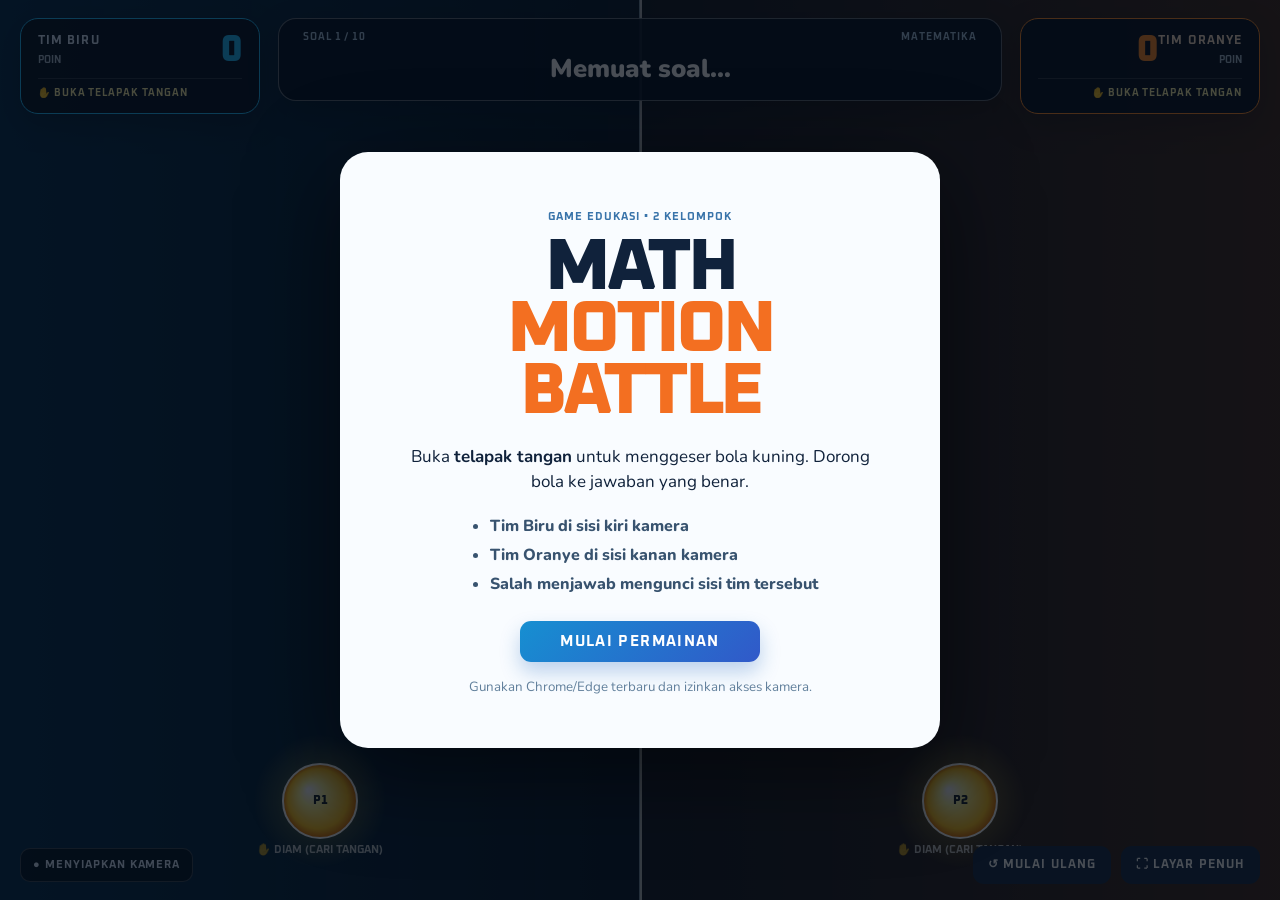
<file: index.html>
<!doctype html>
<html lang="id">
<head>
  <meta charset="utf-8">
  <meta name="viewport" content="width=device-width, initial-scale=1, viewport-fit=cover">
  <title>Math Motion Battle</title>
  <link rel="preconnect" href="https://fonts.googleapis.com">
  <link rel="preconnect" href="https://fonts.gstatic.com" crossorigin>
  <link href="https://fonts.googleapis.com/css2?family=Nunito:wght@600;700;800;900&family=Oxanium:wght@600;700;800&display=swap" rel="stylesheet">
  <link rel="stylesheet" href="style.css">
</head>
<body>
  <main id="game">
    <video id="camera" autoplay muted playsinline></video>
    <div class="camera-shade"></div>
    <canvas id="arena" aria-label="Arena permainan matematika"></canvas>

    <div class="team-wash left"></div>
    <div class="team-wash right"></div>
    <div class="divider"><span>VS</span></div>

    <header class="hud">
      <section class="team-card blue">
        <span class="team-name">TIM BIRU</span>
        <strong id="score-1">0</strong><small>POIN</small>
        <span id="state-1" class="state">✋ BUKA TELAPAK TANGAN</span>
      </section>
      <section class="question-card">
        <div class="round"><span id="round">SOAL 1 / 10</span><span>MATEMATIKA</span></div>
        <h1 id="question">Memuat soal…</h1>
      </section>
      <section class="team-card orange">
        <span class="team-name">TIM ORANYE</span>
        <strong id="score-2">0</strong><small>POIN</small>
        <span id="state-2" class="state">✋ BUKA TELAPAK TANGAN</span>
      </section>
    </header>

    <aside id="lock-1" class="lock left-lock hidden"><b>🔒</b><strong>TIM BIRU TERKUNCI</strong><span>Jawaban salah</span></aside>
    <aside id="lock-2" class="lock right-lock hidden"><b>🔒</b><strong>TIM ORANYE TERKUNCI</strong><span>Jawaban salah</span></aside>

    <footer>
      <span id="camera-status" class="camera-status">● MENYIAPKAN KAMERA</span>
      <div class="footer-actions">
        <button id="reset-button" type="button">↺ MULAI ULANG</button>
        <button id="fullscreen" type="button">⛶ LAYAR PENUH</button>
      </div>
    </footer>

    <div id="reset-modal" class="message hidden">
      <div>
        <small>KONFIRMASI</small>
        <h2>MULAI ULANG KUIS?</h2>
        <p>Skor dan ronde kuis akan diatur ulang dari awal.<br><small style="color:#57718e; display:block; margin-top:6px;">Kamera dinonaktifkan sementara.</small></p>
        <div style="display:flex; gap:14px; justify-content:center; margin-top:22px;">
          <button id="cancel-reset" type="button" style="background:#40536d; min-width:130px;">BATAL</button>
          <button id="confirm-reset" type="button" style="background:#d83232; min-width:150px;">YA, MULAI ULANG</button>
        </div>
      </div>
    </div>

    <div id="message" class="message hidden">
      <div>
        <small id="message-kicker">RONDE SELESAI</small>
        <h2 id="message-title"></h2>
        <p id="message-detail"></p>
        <button id="message-button" class="hidden" type="button">MAIN LAGI</button>
      </div>
    </div>
    <div id="start" class="start-screen"><div class="start-card">
      <span class="eyebrow">GAME EDUKASI • 2 KELOMPOK</span>
      <h2>MATH<br><em>MOTION BATTLE</em></h2>
      <p>Buka <b>telapak tangan</b> untuk menggeser bola kuning. Dorong bola ke jawaban yang benar.</p>
      <ul><li>Tim Biru di sisi kiri kamera</li><li>Tim Oranye di sisi kanan kamera</li><li>Salah menjawab mengunci sisi tim tersebut</li></ul>
      <button id="start-button" type="button">MULAI PERMAINAN</button>
      <small>Gunakan Chrome/Edge terbaru dan izinkan akses kamera.</small>
    </div></div>
  </main>
  <script src="questions.js"></script>
  <script type="module" src="app.js"></script>
</body>
</html>
</file>
<file: style.css>
:root { --ink:#07111f; --blue:#21bfff; --orange:#ff8a25; --yellow:#ffe34b; --paper:#f7fbff; font-family:Nunito,system-ui,sans-serif; color:#fff; }
* { box-sizing:border-box; } html,body,#game { width:100%; height:100%; margin:0; overflow:hidden; background:#06101c; }
#game { position:relative; isolation:isolate; }
#camera { position:absolute; inset:0; width:100%; height:100%; object-fit:cover; transform:scaleX(-1); opacity:.92; filter:brightness(1.06) contrast(1.02); background:#101b29; transition:opacity .25s ease; }
#camera.camera-off { opacity:0; }
.camera-shade { position:absolute; inset:0; background:rgba(3,10,20,.18); pointer-events:none; }
.footer-actions { display:flex; gap:10px; align-items:center; }
#arena { position:absolute; inset:0; width:100%; height:100%; pointer-events:none; z-index:3; contain:strict; }
.team-wash { position:absolute; top:0; bottom:0; width:50%; pointer-events:none; z-index:1; }
.team-wash.left { left:0; background:linear-gradient(90deg,rgba(0,127,220,.24),rgba(0,127,220,.035)); border-right:1px solid rgba(255,255,255,.45); }
.team-wash.right { right:0; background:linear-gradient(270deg,rgba(255,104,0,.24),rgba(255,104,0,.035)); }
.divider { position:absolute; z-index:4; top:0; bottom:0; left:50%; width:0; border-left:2px solid rgba(255,255,255,.7); pointer-events:none; }
.divider span { position:absolute; top:50%; left:50%; translate:-50% -50%; display:grid; place-items:center; width:54px; height:54px; border-radius:50%; background:#0a1729; border:2px solid #fff; font:800 17px Oxanium,sans-serif; box-shadow:0 0 0 5px rgba(255,255,255,.12); }
.hud { position:absolute; z-index:10; top:18px; left:20px; right:20px; display:grid; grid-template-columns:240px minmax(320px,760px) 240px; justify-content:space-between; gap:18px; align-items:start; pointer-events:none; }
.team-card,.question-card { background:rgba(6,18,34,.92); border:1px solid rgba(255,255,255,.38); border-radius:18px; box-shadow:0 10px 30px rgba(0,0,0,.24); }
.team-card { padding:13px 17px; display:grid; grid-template-columns:1fr auto; align-items:center; }
.team-card.blue { border-color:var(--blue); } .team-card.orange { border-color:var(--orange); text-align:right; }
.team-name,.round,.state,footer,button,.eyebrow { font:700 12px Oxanium,sans-serif; letter-spacing:.09em; }
.team-name { color:#dcecff; } .orange .team-name { color:#ffe4ca; }
.team-card strong { grid-row:1 / 3; grid-column:2; font:800 37px Oxanium,sans-serif; color:var(--blue); line-height:1; }.orange strong { grid-column:1; color:var(--orange); }.orange .team-name,.orange small,.orange .state { grid-column:2; }
.team-card small { color:#aebfd1; font:700 10px Oxanium,sans-serif; }.state { grid-column:1 / 3; margin-top:9px; padding-top:8px; border-top:1px solid rgba(255,255,255,.15); color:#fff4a8; font-size:10px; }.orange .state { grid-column:1 / 3; }
.question-card { padding:12px 24px 15px; text-align:center; }.round { display:flex; justify-content:space-between; color:#a9c5df; font-size:10px; }.question-card h1 { margin:10px 0 0; font-size:clamp(18px,2vw,30px); line-height:1.2; font-weight:900; }
footer { position:absolute; z-index:12; bottom:16px; left:20px; right:20px; display:flex; align-items:center; justify-content:space-between; color:#dcecff; font-size:11px; } .camera-status { padding:9px 12px; background:rgba(6,18,34,.9); border-radius:10px; border:1px solid rgba(255,255,255,.22); }.camera-status.ready { color:#8dffbb; }.camera-status.error { color:#ff9a9a; }
button { border:0; border-radius:11px; padding:11px 15px; color:#fff; background:#182d49; cursor:pointer; touch-action:manipulation; }.hud+button:hover,footer button:hover { background:#254b75; }
.lock { position:absolute; z-index:20; top:50%; translate:0 -50%; width:42%; max-width:430px; padding:28px; display:flex; flex-direction:column; align-items:center; gap:6px; text-align:center; background:rgba(52,9,17,.94); border:2px solid #ff6b6b; border-radius:22px; box-shadow:0 16px 42px rgba(0,0,0,.42); }.left-lock { left:4%; }.right-lock { right:4%; }.lock b { font-size:42px; }.lock strong { font:800 clamp(18px,2vw,28px) Oxanium,sans-serif; }.lock span { color:#ffd3d3; }.hidden { display:none!important; }
.message,.start-screen { position:absolute; inset:0; z-index:30; display:grid; place-items:center; background:rgba(2,9,18,.76); }.message>div { min-width:min(500px,88vw); padding:28px 38px; border-radius:22px; text-align:center; background:#f7fbff; color:#10223b; box-shadow:0 20px 80px rgba(0,0,0,.45); }.message small { color:#4b6b91; font:800 12px Oxanium,sans-serif; letter-spacing:.12em; }.message h2 { margin:9px 0 5px; font-size:clamp(24px,4vw,42px); }.message p { margin:0; font-weight:800; color:#38587c; }
.start-screen { background:rgba(3,10,20,.72); }.start-card { width:min(600px,90vw); padding:clamp(25px,5vw,52px); text-align:center; background:#f9fcff; color:#10223b; border-radius:28px; box-shadow:0 24px 90px rgba(0,0,0,.5); }.eyebrow { color:#3974aa; font-size:11px; }.start-card h2 { margin:12px 0; font:800 clamp(43px,7vw,72px)/.86 Oxanium,sans-serif; letter-spacing:-.06em; }.start-card em { color:#f36f21; font-style:normal; }.start-card p { margin:20px auto; max-width:460px; font-size:17px; line-height:1.5; }.start-card ul { margin:20px auto 26px; display:grid; gap:7px; text-align:left; max-width:380px; font-weight:800; color:#38536f; }.start-card button { min-width:240px; background:linear-gradient(135deg,#168fd1,#3159c9); font-size:15px; box-shadow:0 10px 20px rgba(28,99,188,.28); }.start-card button:disabled { opacity:.6; cursor:wait; }.start-card small { display:block; margin-top:16px; color:#62809c; }
@media (max-width:800px) { .hud { grid-template-columns:1fr 1.2fr 1fr; gap:7px; left:8px; right:8px; top:8px; }.team-card { padding:8px; }.team-card strong { font-size:26px; }.team-name,.team-card small { font-size:8px; }.state { font-size:8px; }.question-card { padding:9px; }.question-card h1 { margin-top:6px; font-size:15px; }.round { font-size:7px; }.divider span { width:38px; height:38px; font-size:12px; } }
</file>
